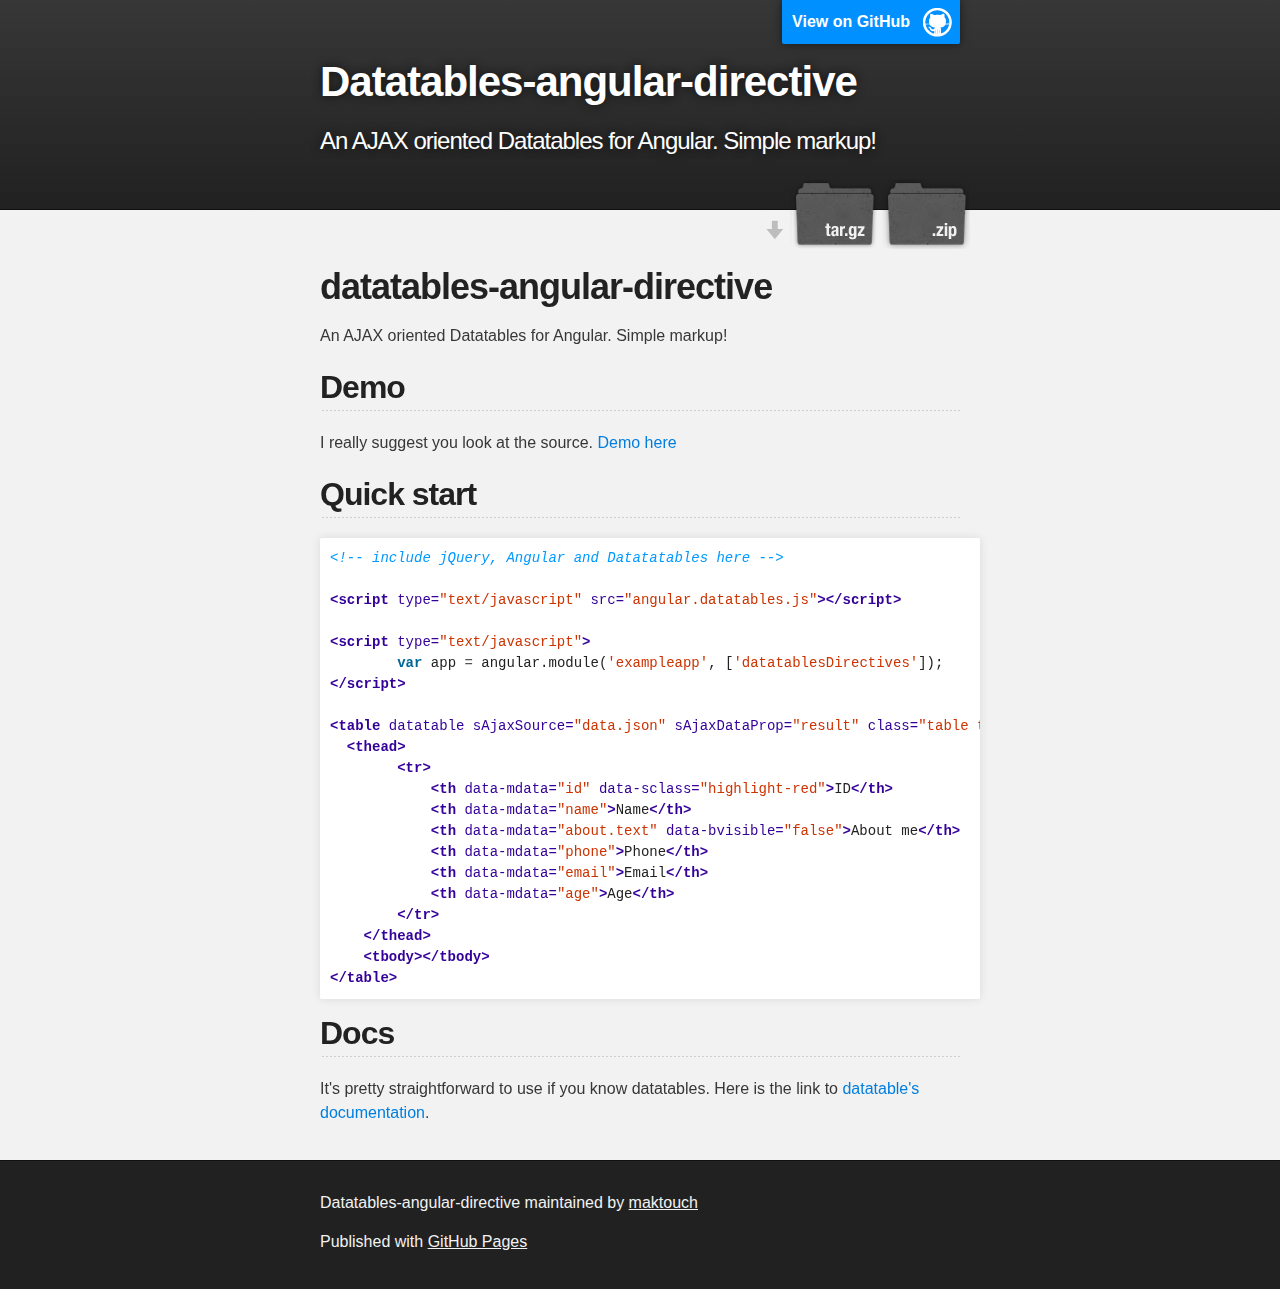
<file: index.html>
<!DOCTYPE html>
<html>

  <head>
    <meta charset='utf-8' />
    <meta http-equiv="X-UA-Compatible" content="chrome=1" />
    <meta name="description" content="Datatables-angular-directive : An AJAX oriented Datatables for Angular. Simple markup!" />

    <link rel="stylesheet" type="text/css" media="screen" href="stylesheets/stylesheet.css">

    <title>Datatables-angular-directive</title>
  </head>

  <body>

    <!-- HEADER -->
    <div id="header_wrap" class="outer">
        <header class="inner">
          <a id="forkme_banner" href="https://github.com/maktouch/datatables-angular-directive">View on GitHub</a>

          <h1 id="project_title">Datatables-angular-directive</h1>
          <h2 id="project_tagline">An AJAX oriented Datatables for Angular. Simple markup!</h2>

            <section id="downloads">
              <a class="zip_download_link" href="https://github.com/maktouch/datatables-angular-directive/zipball/master">Download this project as a .zip file</a>
              <a class="tar_download_link" href="https://github.com/maktouch/datatables-angular-directive/tarball/master">Download this project as a tar.gz file</a>
            </section>
        </header>
    </div>

    <!-- MAIN CONTENT -->
    <div id="main_content_wrap" class="outer">
      <section id="main_content" class="inner">
        <h1>
<a name="datatables-angular-directive" class="anchor" href="#datatables-angular-directive"><span class="octicon octicon-link"></span></a>datatables-angular-directive</h1>

<p>An AJAX oriented Datatables for Angular. Simple markup! </p>

<h2>
<a name="demo" class="anchor" href="#demo"><span class="octicon octicon-link"></span></a>Demo</h2>

<p>I really suggest you look at the source.
<a href="src/examples.html">Demo here</a></p>

<h2>
<a name="quick-start" class="anchor" href="#quick-start"><span class="octicon octicon-link"></span></a>Quick start</h2>

<div class="highlight highlight-html"><pre><span class="c">&lt;!-- include jQuery, Angular and Datatatables here --&gt;</span>

<span class="nt">&lt;script </span><span class="na">type=</span><span class="s">"text/javascript"</span> <span class="na">src=</span><span class="s">"angular.datatables.js"</span><span class="nt">&gt;&lt;/script&gt;</span>

<span class="nt">&lt;script </span><span class="na">type=</span><span class="s">"text/javascript"</span><span class="nt">&gt;</span>
        <span class="kd">var</span> <span class="nx">app</span> <span class="o">=</span> <span class="nx">angular</span><span class="p">.</span><span class="nx">module</span><span class="p">(</span><span class="s1">'exampleapp'</span><span class="p">,</span> <span class="p">[</span><span class="s1">'datatablesDirectives'</span><span class="p">]);</span>
<span class="nt">&lt;/script&gt;</span>

<span class="nt">&lt;table</span> <span class="na">datatable</span> <span class="na">sAjaxSource=</span><span class="s">"data.json"</span> <span class="na">sAjaxDataProp=</span><span class="s">"result"</span> <span class="na">class=</span><span class="s">"table table-striped table-bordered"</span><span class="nt">&gt;</span>
  <span class="nt">&lt;thead&gt;</span>
        <span class="nt">&lt;tr&gt;</span>
            <span class="nt">&lt;th</span> <span class="na">data-mdata=</span><span class="s">"id"</span> <span class="na">data-sclass=</span><span class="s">"highlight-red"</span><span class="nt">&gt;</span>ID<span class="nt">&lt;/th&gt;</span>
            <span class="nt">&lt;th</span> <span class="na">data-mdata=</span><span class="s">"name"</span><span class="nt">&gt;</span>Name<span class="nt">&lt;/th&gt;</span>
            <span class="nt">&lt;th</span> <span class="na">data-mdata=</span><span class="s">"about.text"</span> <span class="na">data-bvisible=</span><span class="s">"false"</span><span class="nt">&gt;</span>About me<span class="nt">&lt;/th&gt;</span>
            <span class="nt">&lt;th</span> <span class="na">data-mdata=</span><span class="s">"phone"</span><span class="nt">&gt;</span>Phone<span class="nt">&lt;/th&gt;</span>
            <span class="nt">&lt;th</span> <span class="na">data-mdata=</span><span class="s">"email"</span><span class="nt">&gt;</span>Email<span class="nt">&lt;/th&gt;</span>
            <span class="nt">&lt;th</span> <span class="na">data-mdata=</span><span class="s">"age"</span><span class="nt">&gt;</span>Age<span class="nt">&lt;/th&gt;</span>
        <span class="nt">&lt;/tr&gt;</span>
    <span class="nt">&lt;/thead&gt;</span>
    <span class="nt">&lt;tbody&gt;&lt;/tbody&gt;</span>
<span class="nt">&lt;/table&gt;</span>
</pre></div>

<h2>
<a name="docs" class="anchor" href="#docs"><span class="octicon octicon-link"></span></a>Docs</h2>

<p>It's pretty straightforward to use if you know datatables. Here is the link to <a href="http://datatables.net/usage/">datatable's documentation</a>.</p>
      </section>
    </div>

    <!-- FOOTER  -->
    <div id="footer_wrap" class="outer">
      <footer class="inner">
        <p class="copyright">Datatables-angular-directive maintained by <a href="https://github.com/maktouch">maktouch</a></p>
        <p>Published with <a href="http://pages.github.com">GitHub Pages</a></p>
      </footer>
    </div>

    

  </body>
</html>
</file>
<file: stylesheets/stylesheet.css>
/*******************************************************************************
Slate Theme for GitHub Pages
by Jason Costello, @jsncostello
*******************************************************************************/

@import url(pygment_trac.css);

/*******************************************************************************
MeyerWeb Reset
*******************************************************************************/

html, body, div, span, applet, object, iframe,
h1, h2, h3, h4, h5, h6, p, blockquote, pre,
a, abbr, acronym, address, big, cite, code,
del, dfn, em, img, ins, kbd, q, s, samp,
small, strike, strong, sub, sup, tt, var,
b, u, i, center,
dl, dt, dd, ol, ul, li,
fieldset, form, label, legend,
table, caption, tbody, tfoot, thead, tr, th, td,
article, aside, canvas, details, embed,
figure, figcaption, footer, header, hgroup,
menu, nav, output, ruby, section, summary,
time, mark, audio, video {
  margin: 0;
  padding: 0;
  border: 0;
  font: inherit;
  vertical-align: baseline;
}

/* HTML5 display-role reset for older browsers */
article, aside, details, figcaption, figure,
footer, header, hgroup, menu, nav, section {
  display: block;
}

ol, ul {
  list-style: none;
}

table {
  border-collapse: collapse;
  border-spacing: 0;
}

/*******************************************************************************
Theme Styles
*******************************************************************************/

body {
  box-sizing: border-box;
  color:#373737;
  background: #212121;
  font-size: 16px;
  font-family: 'Myriad Pro', Calibri, Helvetica, Arial, sans-serif;
  line-height: 1.5;
  -webkit-font-smoothing: antialiased;
}

h1, h2, h3, h4, h5, h6 {
  margin: 10px 0;
  font-weight: 700;
  color:#222222;
  font-family: 'Lucida Grande', 'Calibri', Helvetica, Arial, sans-serif;
  letter-spacing: -1px;
}

h1 {
  font-size: 36px;
  font-weight: 700;
}

h2 {
  padding-bottom: 10px;
  font-size: 32px;
  background: url('../images/bg_hr.png') repeat-x bottom;
}

h3 {
  font-size: 24px;
}

h4 {
  font-size: 21px;
}

h5 {
  font-size: 18px;
}

h6 {
  font-size: 16px;
}

p {
  margin: 10px 0 15px 0;
}

footer p {
  color: #f2f2f2;
}

a {
  text-decoration: none;
  color: #007edf;
  text-shadow: none;

  transition: color 0.5s ease;
  transition: text-shadow 0.5s ease;
  -webkit-transition: color 0.5s ease;
  -webkit-transition: text-shadow 0.5s ease;
  -moz-transition: color 0.5s ease;
  -moz-transition: text-shadow 0.5s ease;
  -o-transition: color 0.5s ease;
  -o-transition: text-shadow 0.5s ease;
  -ms-transition: color 0.5s ease;
  -ms-transition: text-shadow 0.5s ease;
}

a:hover, a:focus {text-decoration: underline;}

footer a {
  color: #F2F2F2;
  text-decoration: underline;
}

em {
  font-style: italic;
}

strong {
  font-weight: bold;
}

img {
  position: relative;
  margin: 0 auto;
  max-width: 739px;
  padding: 5px;
  margin: 10px 0 10px 0;
  border: 1px solid #ebebeb;

  box-shadow: 0 0 5px #ebebeb;
  -webkit-box-shadow: 0 0 5px #ebebeb;
  -moz-box-shadow: 0 0 5px #ebebeb;
  -o-box-shadow: 0 0 5px #ebebeb;
  -ms-box-shadow: 0 0 5px #ebebeb;
}

p img {
  display: inline;
  margin: 0;
  padding: 0;
  vertical-align: middle;
  text-align: center;
  border: none;
}

pre, code {
  width: 100%;
  color: #222;
  background-color: #fff;

  font-family: Monaco, "Bitstream Vera Sans Mono", "Lucida Console", Terminal, monospace;
  font-size: 14px;

  border-radius: 2px;
  -moz-border-radius: 2px;
  -webkit-border-radius: 2px;
}

pre {
  width: 100%;
  padding: 10px;
  box-shadow: 0 0 10px rgba(0,0,0,.1);
  overflow: auto;
}

code {
  padding: 3px;
  margin: 0 3px;
  box-shadow: 0 0 10px rgba(0,0,0,.1);
}

pre code {
  display: block;
  box-shadow: none;
}

blockquote {
  color: #666;
  margin-bottom: 20px;
  padding: 0 0 0 20px;
  border-left: 3px solid #bbb;
}


ul, ol, dl {
  margin-bottom: 15px
}

ul {
  list-style: inside;
  padding-left: 20px;
}

ol {
  list-style: decimal inside;
  padding-left: 20px;
}

dl dt {
  font-weight: bold;
}

dl dd {
  padding-left: 20px;
  font-style: italic;
}

dl p {
  padding-left: 20px;
  font-style: italic;
}

hr {
  height: 1px;
  margin-bottom: 5px;
  border: none;
  background: url('../images/bg_hr.png') repeat-x center;
}

table {
  border: 1px solid #373737;
  margin-bottom: 20px;
  text-align: left;
 }

th {
  font-family: 'Lucida Grande', 'Helvetica Neue', Helvetica, Arial, sans-serif;
  padding: 10px;
  background: #373737;
  color: #fff;
 }

td {
  padding: 10px;
  border: 1px solid #373737;
 }

form {
  background: #f2f2f2;
  padding: 20px;
}

/*******************************************************************************
Full-Width Styles
*******************************************************************************/

.outer {
  width: 100%;
}

.inner {
  position: relative;
  max-width: 640px;
  padding: 20px 10px;
  margin: 0 auto;
}

#forkme_banner {
  display: block;
  position: absolute;
  top:0;
  right: 10px;
  z-index: 10;
  padding: 10px 50px 10px 10px;
  color: #fff;
  background: url('../images/blacktocat.png') #0090ff no-repeat 95% 50%;
  font-weight: 700;
  box-shadow: 0 0 10px rgba(0,0,0,.5);
  border-bottom-left-radius: 2px;
  border-bottom-right-radius: 2px;
}

#header_wrap {
  background: #212121;
  background: -moz-linear-gradient(top, #373737, #212121);
  background: -webkit-linear-gradient(top, #373737, #212121);
  background: -ms-linear-gradient(top, #373737, #212121);
  background: -o-linear-gradient(top, #373737, #212121);
  background: linear-gradient(top, #373737, #212121);
}

#header_wrap .inner {
  padding: 50px 10px 30px 10px;
}

#project_title {
  margin: 0;
  color: #fff;
  font-size: 42px;
  font-weight: 700;
  text-shadow: #111 0px 0px 10px;
}

#project_tagline {
  color: #fff;
  font-size: 24px;
  font-weight: 300;
  background: none;
  text-shadow: #111 0px 0px 10px;
}

#downloads {
  position: absolute;
  width: 210px;
  z-index: 10;
  bottom: -40px;
  right: 0;
  height: 70px;
  background: url('../images/icon_download.png') no-repeat 0% 90%;
}

.zip_download_link {
  display: block;
  float: right;
  width: 90px;
  height:70px;
  text-indent: -5000px;
  overflow: hidden;
  background: url(../images/sprite_download.png) no-repeat bottom left;
}

.tar_download_link {
  display: block;
  float: right;
  width: 90px;
  height:70px;
  text-indent: -5000px;
  overflow: hidden;
  background: url(../images/sprite_download.png) no-repeat bottom right;
  margin-left: 10px;
}

.zip_download_link:hover {
  background: url(../images/sprite_download.png) no-repeat top left;
}

.tar_download_link:hover {
  background: url(../images/sprite_download.png) no-repeat top right;
}

#main_content_wrap {
  background: #f2f2f2;
  border-top: 1px solid #111;
  border-bottom: 1px solid #111;
}

#main_content {
  padding-top: 40px;
}

#footer_wrap {
  background: #212121;
}



/*******************************************************************************
Small Device Styles
*******************************************************************************/

@media screen and (max-width: 480px) {
  body {
    font-size:14px;
  }

  #downloads {
    display: none;
  }

  .inner {
    min-width: 320px;
    max-width: 480px;
  }

  #project_title {
  font-size: 32px;
  }

  h1 {
    font-size: 28px;
  }

  h2 {
    font-size: 24px;
  }

  h3 {
    font-size: 21px;
  }

  h4 {
    font-size: 18px;
  }

  h5 {
    font-size: 14px;
  }

  h6 {
    font-size: 12px;
  }

  code, pre {
    min-width: 320px;
    max-width: 480px;
    font-size: 11px;
  }

}
</file>
